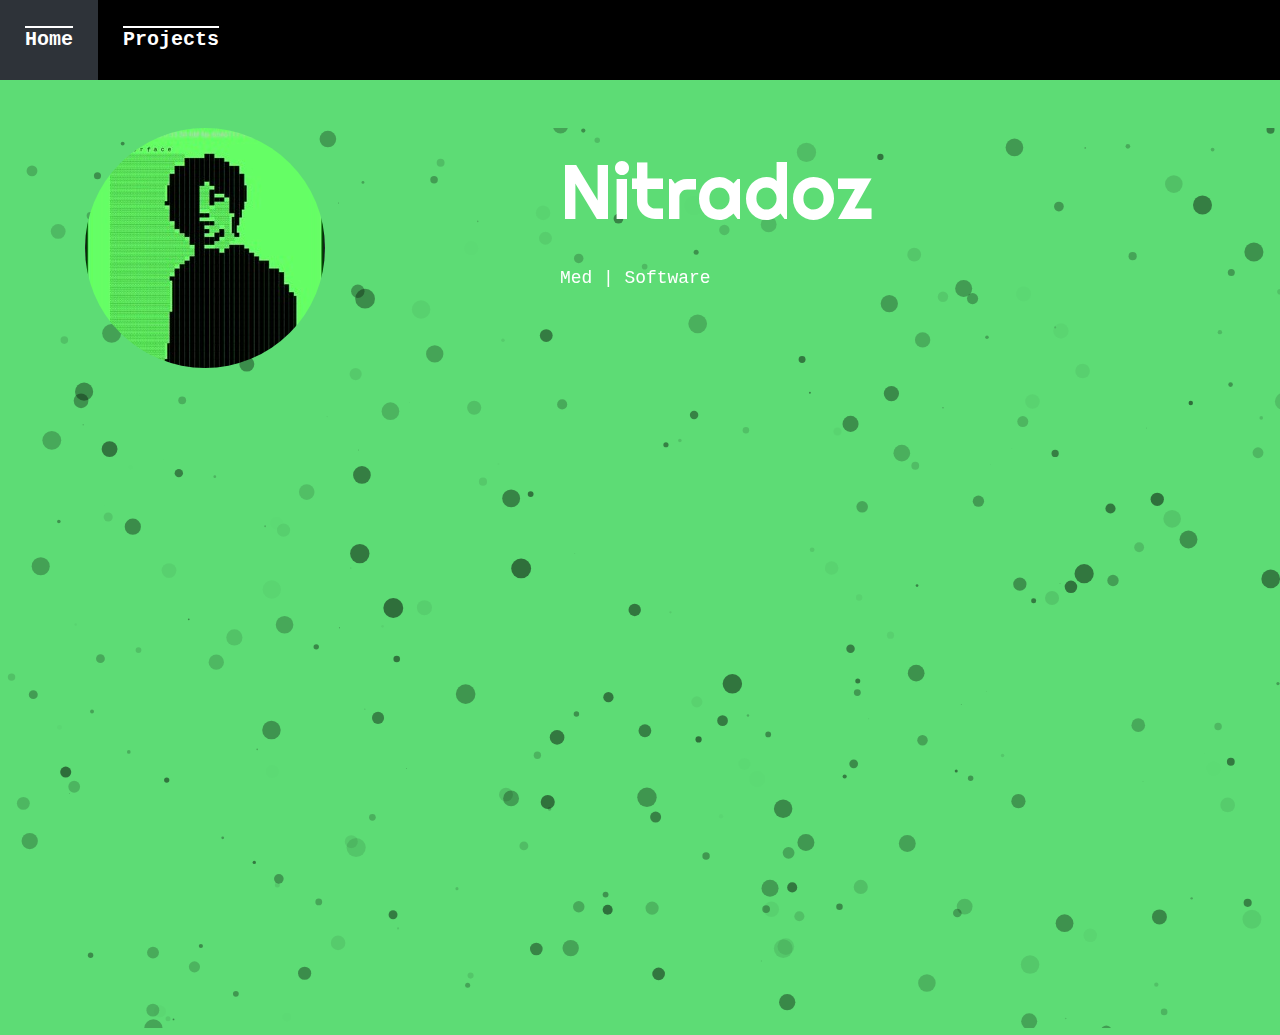
<file: index.html>
<!DOCTYPE html>
<html lang="en">
<head>
    <meta charset="UTF-8">
    <meta name="viewport" content="width=device-width,initial-scale=1">
    <title></title>
    <script src="/js/particles.js"></script>
    <link rel="stylesheet" href="https://use.fontawesome.com/releases/v5.11.2/css/all.css" integrity="sha384-KA6wR/X5RY4zFAHpv/CnoG2UW1uogYfdnP67Uv7eULvTveboZJg0qUpmJZb5VqzN" crossorigin="anonymous">
    <link href="https://fonts.googleapis.com/css?family=Righteous|Ubuntu+Mono&display=swap" rel="stylesheet">
    <link rel="stylesheet" href="https://stackpath.bootstrapcdn.com/bootstrap/4.3.1/css/bootstrap.min.css" integrity="sha384-ggOyR0iXCbMQv3Xipma34MD+dH/1fQ784/j6cY/iJTQUOhcWr7x9JvoRxT2MZw1T" crossorigin="anonymous">
    <link rel="stylesheet" href="/css/style.css">
</head>
<body>
    <div class="topnav" id="topnav">
        <a href="index.html" ><b>Home</b></a>
        <a href="projects.html"><b>Projects</b></a>
    </div>
    <br></br>
    <div id="particles-js"></div>
    <div class="container">
        <div class="center">
          <div class="row d-flex flex-wrap align-items-center">
            <div class="col-md-5">
              <img class="image img-fluid" src="img/artworks-000329148054-woacbs-t240x240.jpg" alt="nitradoz">
            </div>
            <div class="col-md">
              <p class="header1">Nitradoz</p>
              <p class="header2">Med | Software</p>
                <a class="link1" href="https://instagram.com/nitradoz" data-toggle="tooltip" data-placement="bottom" title="Instagram"><i class="fab fa-instagram"></i></a>
              <a class="link1" href="https://twitch.tv/zodartinu_" data-toggle="tooltip" data-placement="bottom" title="Twitch"><i class="fab fa-twitch"></i></a>
              <a class="link1" href="https://youtube.com/c/nitradoz" data-toggle="tooltip" data-placement="bottom" title="YouTube"><i class="fab fa-youtube"></i></a>
              <a class="link1" href="https://github.com/ntrimerhs" data-toggle="tooltip" data-placement="bottom" title="Github"><i class="fab fa-github"></i></a>
              <a class="link1" href="https://www.linkedin.com/in/nitradoz/" data-toggle="tooltip" data-placement="bottom" title="Linkedin"><i class="fab fa-linkedin"></i></a>
            </div>
          </div>
        </div>
      </div>
    <script src="https://code.jquery.com/jquery-3.3.1.slim.min.js" integrity="sha384-q8i/X+965DzO0rT7abK41JStQIAqVgRVzpbzo5smXKp4YfRvH+8abtTE1Pi6jizo" crossorigin="anonymous"></script>
    <script src="https://cdnjs.cloudflare.com/ajax/libs/popper.js/1.14.7/umd/popper.min.js" integrity="sha384-UO2eT0CpHqdSJQ6hJty5KVphtPhzWj9WO1clHTMGa3JDZwrnQq4sF86dIHNDz0W1" crossorigin="anonymous"></script>
    <script src="https://stackpath.bootstrapcdn.com/bootstrap/4.3.1/js/bootstrap.min.js" integrity="sha384-JjSmVgyd0p3pXB1rRibZUAYoIIy6OrQ6VrjIEaFf/nJGzIxFDsf4x0xIM+B07jRM" crossorigin="anonymous"></script>
    <script src="app.js"></script>
</body>
</html>
</file>
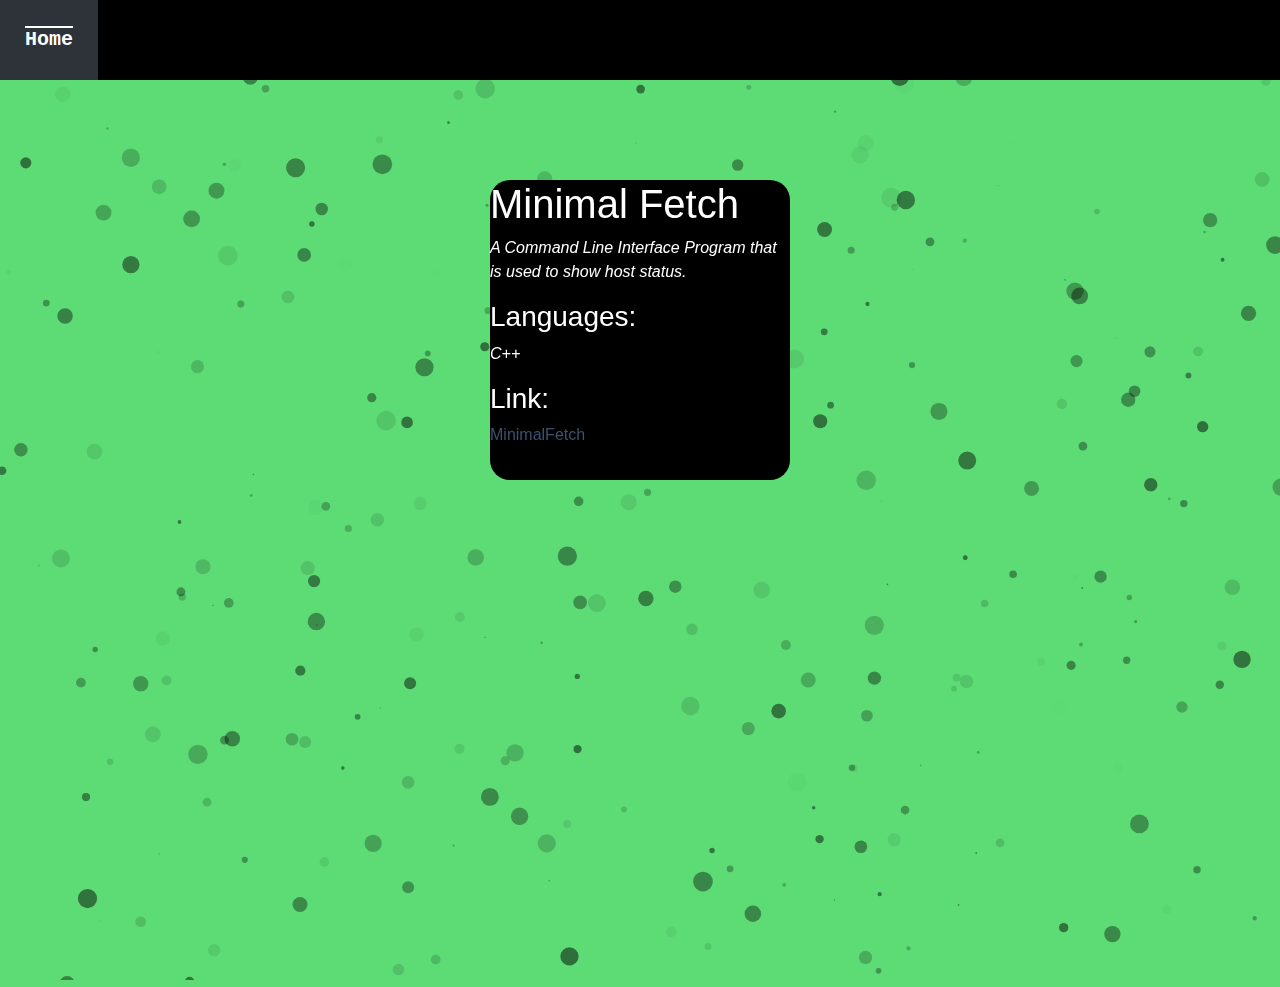
<file: projects.html>
<!DOCTYPE html>
<html lang="en">
<head>
    <meta charset="UTF-8">
    <meta name="viewport" content="width=device-width,initial-scale=1">
    <title></title>
    <script src="/js/particles.js"></script>
    <link rel="stylesheet" href="https://use.fontawesome.com/releases/v5.11.2/css/all.css" integrity="sha384-KA6wR/X5RY4zFAHpv/CnoG2UW1uogYfdnP67Uv7eULvTveboZJg0qUpmJZb5VqzN" crossorigin="anonymous">
    <link href="https://fonts.googleapis.com/css?family=Righteous|Ubuntu+Mono&display=swap" rel="stylesheet">
    <link rel="stylesheet" href="https://stackpath.bootstrapcdn.com/bootstrap/4.3.1/css/bootstrap.min.css" integrity="sha384-ggOyR0iXCbMQv3Xipma34MD+dH/1fQ784/j6cY/iJTQUOhcWr7x9JvoRxT2MZw1T" crossorigin="anonymous">
    <link rel="stylesheet" href="/css/style.css">
</head>
<body>
    <div class="topnav" id="topnav">
        <a href="index.html" ><b>Home</b></a>
    </div>
    <div id="particles-js"></div>
    <div class="secontainer">
    <h1>Minimal Fetch</h1>
    <p><i>A Command Line Interface Program that is used to show host status.</i></p>
    <h3>Languages:</h3>
    <p><i>C++</i></p>
    <h3>Link:</h3>
    <a href="https://github.com/ntrimerhs/minimalfetch" data-v-646c8b27="">MinimalFetch</a>
    </div>
    <script src="https://code.jquery.com/jquery-3.3.1.slim.min.js" integrity="sha384-q8i/X+965DzO0rT7abK41JStQIAqVgRVzpbzo5smXKp4YfRvH+8abtTE1Pi6jizo" crossorigin="anonymous"></script>
    <script src="https://cdnjs.cloudflare.com/ajax/libs/popper.js/1.14.7/umd/popper.min.js" integrity="sha384-UO2eT0CpHqdSJQ6hJty5KVphtPhzWj9WO1clHTMGa3JDZwrnQq4sF86dIHNDz0W1" crossorigin="anonymous"></script>
    <script src="https://stackpath.bootstrapcdn.com/bootstrap/4.3.1/js/bootstrap.min.js" integrity="sha384-JjSmVgyd0p3pXB1rRibZUAYoIIy6OrQ6VrjIEaFf/nJGzIxFDsf4x0xIM+B07jRM" crossorigin="anonymous"></script>
    <script src="app.js"></script>
</body>
</html>
</file>
<file: css/style.css>
body {
    margin: 0;
    background-color: #5ddc75;
    overflow: hidden;
  }
  .topnav {
    overflow: hidden;
    background-color: rgb(0,0,0);
  }
  
  .topnav a {
    float: left;
    display:flex;
    color: #fff;
    text-align: center;
    padding: 25px 25px;
    text-decoration: overline;
    font-size: 20px;
    font-family: "courier new";
  }
  
  .topnav a:hover {
    background-color: #cadffa3a;
    color: white;
  }
  
  .topnav a.active {
    background-color: #637d9e;
    color: white;
  }
  
  .topnav .icon {
    display: none;
  }

  center {
    position: relative; 
    color : #fff;
    top: 50%;
    left: 50%;
  }
  
  .image {
    border-radius: 50%;
  }
  
  .header1 {
    font-family: 'Righteous', cursive;
    font-size: 6vw;
    color : #fff;
  }
  
  .header2 {
    font-family: 'Ubuntu Mono', monospace;
    font-size: 1.4vw;
    color : #fff;
  }
  
  .header3 {
    font-family: 'Ubuntu Mono', monospace;
    font-size: 2.2vw;
    color : #fff;
  }
  
  .link1 {
    font-family: 'Ubuntu Mono', monospace;
    font-size: 2.8vw;
    color: #fff;
    margin: 0px 5px 0px 5px;
    transition: 0.5s;
  }
  
  .link1:hover {
    color: #4c6b92c2;
  }

 .secontainer {
    border-radius: 20px;
    width: 300px;
    height: 300px;
    margin: 100px auto;
    background: #000;
    position: relative;
 } 

 .secontainer h1 {
    color: #fff;
    font-family: '''Courier New', Courier, monospace, cursive;
 }

 .secontainer h3 {
    color: #fff;
 }

 .secontainer p {
    color: #fff;
 }

 .secontainer a {
    color: #4c6b92c2;
 }

 

  @media screen and (max-width: 785px) {
    .header1 {
      font-size: 8vw;
    }
    .link1 {
      font-size: 4vw;
    }
  }
  
  @media screen and (max-width: 765px) {
    body {
      text-align: center;
    }
    .header1 {
      font-size: 9vw;
    }
    .header2 {
      font-size: 2.5vw;
    }
    .link1 {
      font-size: 5vw;
    }
  }
  
  @media screen and (min-width: 1390px) {
    .header2 {
      font-size: 1.1vw;
    }
  }
  #particles-js {
    position: absolute;
    width: 100%;
    height: 100%;
  }
</file>
